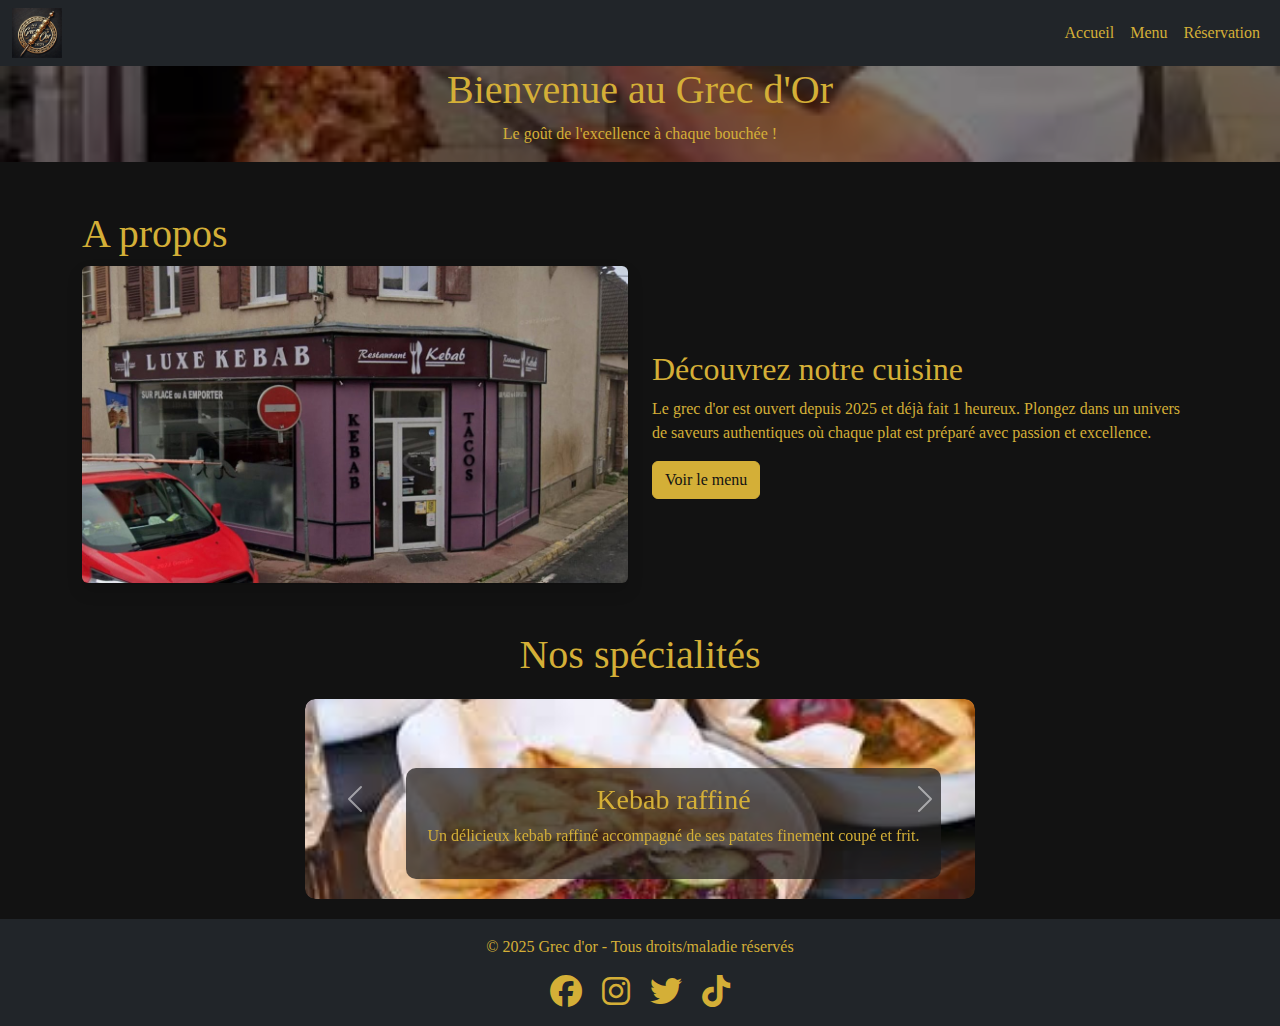
<file: TD/TD-02-SITE-GAMING-BOOTSTRAP/index.html>
<!doctype html>
<html lang="fr">
<head>
    <meta charset="UTF-8">
    <meta name="viewport"
          content="width=device-width, user-scalable=no, initial-scale=1.0, maximum-scale=1.0, minimum-scale=1.0">
    <meta http-equiv="X-UA-Compatible" content="ie=edge">
    <link rel="preconnect" href="https://fonts.googleapis.com">
    <link rel="preconnect" href="https://fonts.gstatic.com" crossorigin>
    <link href="https://fonts.googleapis.com/css2?family=Playfair+Display:ital,wght@0,400..900;1,400..900&display=swap" rel="stylesheet">
    <link rel="stylesheet" href="https://cdnjs.cloudflare.com/ajax/libs/font-awesome/6.4.2/css/all.min.css">
    <link href="https://cdn.jsdelivr.net/npm/bootstrap@5.3.3/dist/css/bootstrap.min.css" rel="stylesheet" integrity="sha384-QWTKZyjpPEjISv5WaRU9OFeRpok6YctnYmDr5pNlyT2bRjXh0JMhjY6hW+ALEwIH" crossorigin="anonymous">
    <link rel="stylesheet" href="assets/css/style.css">
    <title>Accueil - Grec d'Or</title>
</head>
<body>

<!-- Contenu principal du site -->
<main>
    <!-- Bannière -->
    <section class="banner d-flex align-items-center justify-content-center text-white text-center">
        <div>
            <h1 class="playfair-display-global">Bienvenue au Grec d'Or</h1>
            <p class="playfair-display-global">Le goût de l'excellence à chaque bouchée !</p>
        </div>
    </section>
    <!-- Presentation principale-->
    <section class="container my-5">
        <h1>A propos</h1>
        <div class="row align-items-center">
            <!-- Image -->
            <div class="col-lg-6 mb-4 mb-lg-0">
                <img src="assets/img/luxe_kebab.jpg" class="img-fluid rounded shadow" alt="Image restaurant">
            </div>
            <!-- Texte -->
            <div class="col-lg-6">
                <h2 class="playfair-display-global">Découvrez notre cuisine</h2>
                <p class="playfair-display-global">Le grec d'or est ouvert depuis 2025 et déjà fait 1 heureux. Plongez dans un univers de saveurs authentiques où chaque plat est préparé avec passion et excellence.</p>
                <a href="menu.html" class="btn btn-primary">Voir le menu</a>
            </div>
        </div>
    </section>
    <section class="container mt-5">
        <h1 class="text-center">Nos spécialités</h1>
        <div class="carousel-container">
            <div id="carouselPlats" class="carousel slide" data-bs-ride="carousel">
                <div class="carousel-inner text-center">
                    <!-- Plat 1 -->
                    <div class="carousel-item active">
                        <img src="assets/img/kebab_cher.jpg" class="d-block mx-auto img-carousel" alt="Plat 1">
                        <div class="carousel-caption d-block">
                            <h3 class="playfair-display-global">Kebab raffiné</h3>
                            <p class="playfair-display-global">Un délicieux kebab raffiné accompagné de ses patates finement coupé et frit.</p>
                        </div>
                    </div>
                    <!-- Plat 2 -->
                    <div class="carousel-item">
                        <img src="assets/img/kebab_ita.jpg" class="d-block mx-auto img-carousel" alt="Plat 2">
                        <div class="carousel-caption d-block">
                            <h3 class="playfair-display-global">Kebab italien</h3>
                            <p class="playfair-display-global">Un kebab savoureux qui rend hommage au italien.</p>
                        </div>
                    </div>
                    <!-- Plat 3 -->
                    <div class="carousel-item">
                        <img src="assets/img/coca.jpg" class="d-block mx-auto img-carousel" alt="Plat 3">
                        <div class="carousel-caption d-block">
                            <h3 class="playfair-display-global">Un coca</h3>
                            <p class="playfair-display-global">Une boisson exotique et "naturel" qui vous fera du bien</p>
                        </div>
                    </div>
                </div>
    
                <!-- Boutons de navigation -->
                <button class="carousel-control-prev" type="button" data-bs-target="#carouselPlats" data-bs-slide="prev">
                    <span class="carousel-control-prev-icon" aria-hidden="true"></span>
                    <span class="visually-hidden">Précédent</span>
                </button>
                <button class="carousel-control-next" type="button" data-bs-target="#carouselPlats" data-bs-slide="next">
                    <span class="carousel-control-next-icon" aria-hidden="true"></span>
                    <span class="visually-hidden">Suivant</span>
                </button>
            </div>
        </div>
    </section>
</main>


<script src="include.js"></script>
<script src="https://cdn.jsdelivr.net/npm/bootstrap@5.3.3/dist/js/bootstrap.bundle.min.js" integrity="sha384-YvpcrYf0tY3lHB60NNkmXc5s9fDVZLESaAA55NDzOxhy9GkcIdslK1eN7N6jIeHz" crossorigin="anonymous"></script>
</body>
</html>
</file>
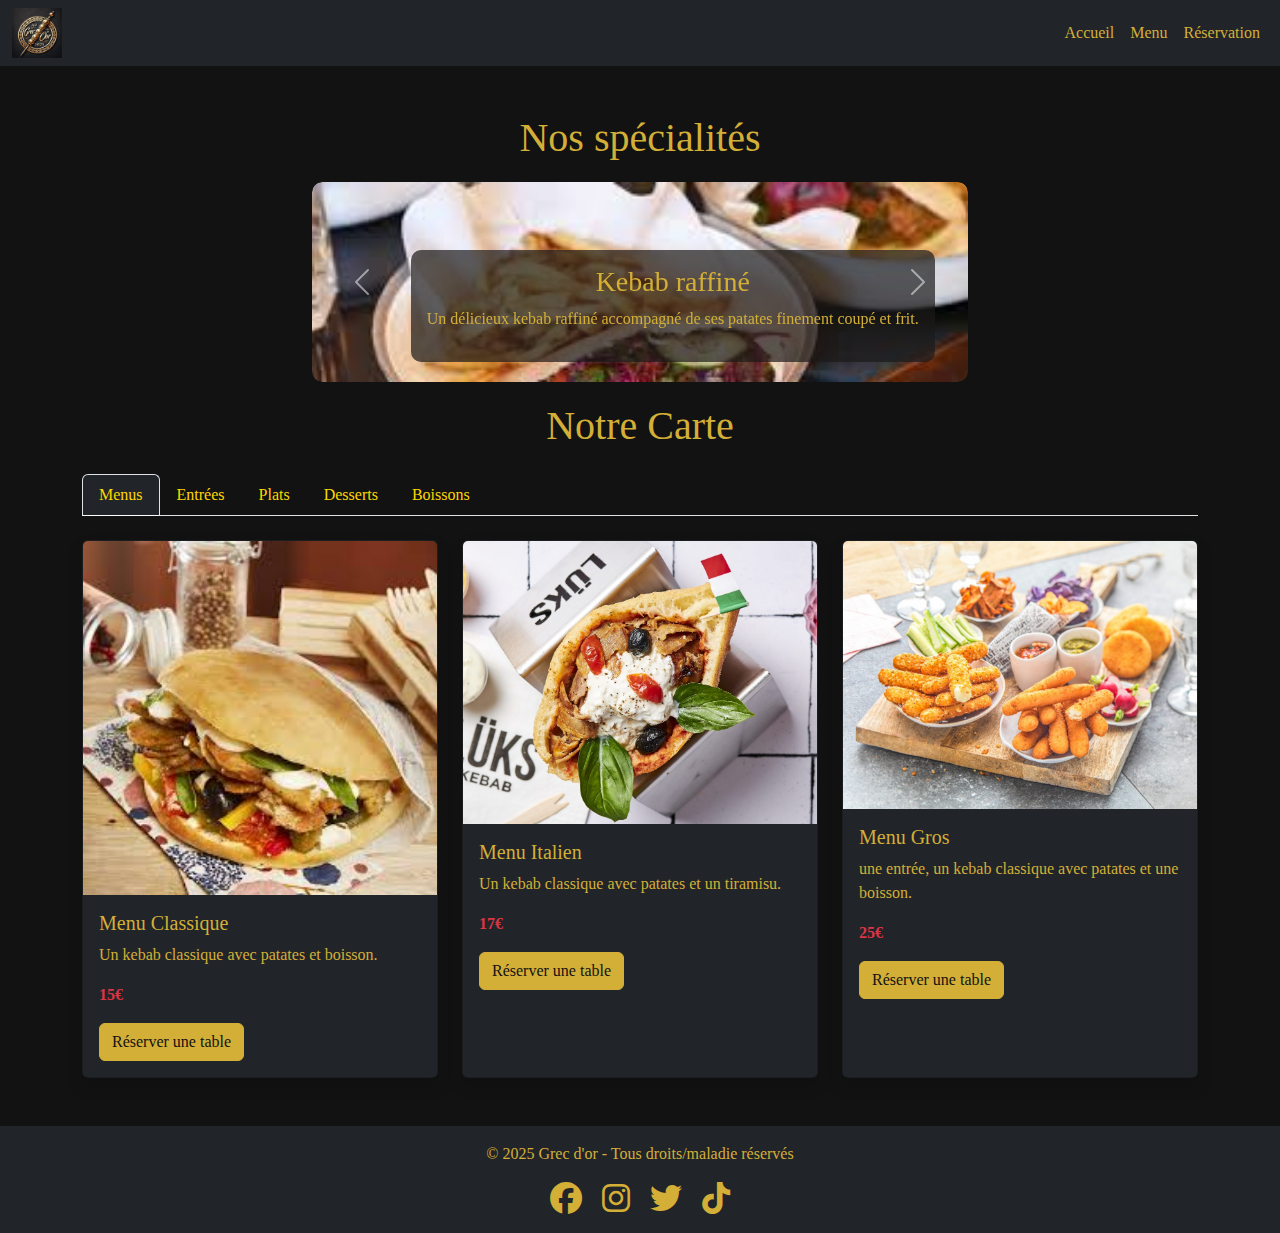
<file: TD/TD-02-SITE-GAMING-BOOTSTRAP/menu.html>
<!DOCTYPE html>
<html lang="fr">
<head>
    <meta charset="UTF-8">
    <meta name="viewport" content="width=device-width, user-scalable=no, initial-scale=1.0, maximum-scale=1.0, minimum-scale=1.0">
    <meta http-equiv="X-UA-Compatible" content="ie=edge">
    <link rel="preconnect" href="https://fonts.googleapis.com">
    <link rel="preconnect" href="https://fonts.gstatic.com" crossorigin>
    <link href="https://fonts.googleapis.com/css2?family=Playfair+Display:ital,wght@0,400..900;1,400..900&display=swap" rel="stylesheet">
    <link rel="stylesheet" href="https://cdnjs.cloudflare.com/ajax/libs/font-awesome/6.4.2/css/all.min.css">
    <link href="https://cdn.jsdelivr.net/npm/bootstrap@5.3.3/dist/css/bootstrap.min.css" rel="stylesheet" integrity="sha384-QWTKZyjpPEjISv5WaRU9OFeRpok6YctnYmDr5pNlyT2bRjXh0JMhjY6hW+ALEwIH" crossorigin="anonymous">
    <link rel="stylesheet" href="assets/css/style.css">
    <title>Menu - Grec d'Or</title>
</head>
<body>

<main class="container my-5">
    <section class="container mt-5">
        <h1 class="text-center">Nos spécialités</h1>
        <div class="carousel-container">
            <div id="carouselPlats" class="carousel slide" data-bs-ride="carousel">
                <div class="carousel-inner text-center">
                    <!-- Plat 1 -->
                    <div class="carousel-item active">
                        <img src="assets/img/kebab_cher.jpg" class="d-block mx-auto img-carousel" alt="Plat 1">
                        <div class="carousel-caption d-block">
                            <h3 class="playfair-display-global">Kebab raffiné</h3>
                            <p class="playfair-display-global">Un délicieux kebab raffiné accompagné de ses patates finement coupé et frit.</p>
                        </div>
                    </div>
                    <!-- Plat 2 -->
                    <div class="carousel-item">
                        <img src="assets/img/kebab_ita.jpg" class="d-block mx-auto img-carousel" alt="Plat 2">
                        <div class="carousel-caption d-block">
                            <h3 class="playfair-display-global">Kebab italien</h3>
                            <p class="playfair-display-global">Un kebab savoureux qui rend hommage au italien.</p>
                        </div>
                    </div>
                    <!-- Plat 3 -->
                    <div class="carousel-item">
                        <img src="assets/img/coca.jpg" class="d-block mx-auto img-carousel" alt="Plat 3">
                        <div class="carousel-caption d-block">
                            <h3 class="playfair-display-global">Un coca</h3>
                            <p class="playfair-display-global">Une boisson exotique et "naturel" qui vous fera du bien</p>
                        </div>
                    </div>
                </div>
    
                <!-- Boutons de navigation -->
                <button class="carousel-control-prev" type="button" data-bs-target="#carouselPlats" data-bs-slide="prev">
                    <span class="carousel-control-prev-icon" aria-hidden="true"></span>
                    <span class="visually-hidden">Précédent</span>
                </button>
                <button class="carousel-control-next" type="button" data-bs-target="#carouselPlats" data-bs-slide="next">
                    <span class="carousel-control-next-icon" aria-hidden="true"></span>
                    <span class="visually-hidden">Suivant</span>
                </button>
            </div>
        </div>
    </section>
    <h1 class="text-center mb-4">Notre Carte</h1>

    <!-- Onglets de navigation -->
    <ul class="nav nav-tabs mb-4" id="menuTabs">
        <li class="nav-item">
            <a class="nav-link active" data-bs-toggle="tab" href="#menus">Menus</a>
        </li>
        <li class="nav-item">
            <a class="nav-link" data-bs-toggle="tab" href="#entrees">Entrées</a>
        </li>
        <li class="nav-item">
            <a class="nav-link" data-bs-toggle="tab" href="#plats">Plats</a>
        </li>
        <li class="nav-item">
            <a class="nav-link" data-bs-toggle="tab" href="#desserts">Desserts</a>
        </li>
        <li class="nav-item">
            <a class="nav-link" data-bs-toggle="tab" href="#boissons">Boissons</a>
        </li>
    </ul>

    <!-- Contenu des catégories -->
    <div class="tab-content">
        <!-- Menus -->
        <div id="menus" class="tab-pane fade show active">
            <div class="row row-cols-1 row-cols-md-3 g-4">
                <div class="col">
                    <div class="card h-100 shadow">
                        <img src="assets/img/classique.jpg" class="card-img-top" alt="Menu Classique">
                        <div class="card-body">
                            <h5 class="card-title">Menu Classique</h5>
                            <p class="card-text">Un kebab classique avec patates et boisson.</p>
                            <p class="fw-bold text-danger">15€</p>
                            <a href="reservation.html" class="btn btn-primary">Réserver une table</a>
                        </div>
                    </div>
                </div>

                <div class="col">
                    <div class="card h-100 shadow">
                        <img src="assets/img/kebab_ita.jpg" class="card-img-top" alt="Menu italien">
                        <div class="card-body">
                            <h5 class="card-title">Menu Italien</h5>
                            <p class="card-text">Un kebab classique avec patates et un tiramisu.</p>
                            <p class="fw-bold text-danger">17€</p>
                            <a href="reservation.html" class="btn btn-primary">Réserver une table</a>
                        </div>
                    </div>
                </div>

                <div class="col">
                    <div class="card h-100 shadow">
                        <img src="assets/img/finger.jpg" class="card-img-top" alt="Menu Gros">
                        <div class="card-body">
                            <h5 class="card-title">Menu Gros</h5>
                            <p class="card-text">une entrée, un kebab classique avec patates et une boisson.</p>
                            <p class="fw-bold text-danger">25€</p>
                            <a href="reservation.html" class="btn btn-primary">Réserver une table</a>
                        </div>
                    </div>
                </div>

            </div>
        </div>

        <!-- Entrées -->
        <div id="entrees" class="tab-pane fade">
            <div class="row row-cols-1 row-cols-md-3 g-4">
                <!-- Première entrée -->
                <div class="col">
                    <div class="card h-100 shadow">
                        <img src="assets/img/salade.jpg" class="card-img-top" alt="Salade Grecque">
                        <div class="card-body">
                            <h5 class="card-title">Salade Grecque</h5>
                            <p class="card-text">Une entrée fraîche et savoureuse.</p>
                            <p class="fw-bold text-danger">5€</p>
                            <a href="reservation.html" class="btn btn-primary">Réserver une table</a>
                        </div>
                    </div>
                </div>
        
                <!-- Deuxième entrée -->
                <div class="col">
                    <div class="card h-100 shadow">
                        <img src="assets/img/salade_cesar.jpg" class="card-img-top" alt="Salade César">
                        <div class="card-body">
                            <h5 class="card-title">Salade César</h5>
                            <p class="card-text">Une entrée fraîche et savoureuse.</p>
                            <p class="fw-bold text-danger">5€</p>
                            <a href="reservation.html" class="btn btn-primary">Réserver une table</a>
                        </div>
                    </div>
                </div>

                <!-- Troisième entrée -->
                <div class="col">
                    <div class="card h-100 shadow">
                        <img src="assets/img/finger.jpg" class="card-img-top" alt="Finger food">
                        <div class="card-body">
                            <h5 class="card-title">Plateau de finger foood</h5>
                            <p class="card-text">Une entrée grasse et énorme.</p>
                            <p class="fw-bold text-danger">8€</p>
                            <a href="reservation.html" class="btn btn-primary">Réserver une table</a>
                        </div>
                    </div>
                </div>
            </div>
        </div>

        <!-- Plats -->
        <div id="plats" class="tab-pane fade">
            <div class="row row-cols-1 row-cols-md-3 g-4">
                <div class="col">
                    <div class="card h-100 shadow">
                        <img src="assets/img/kebab_cher.jpg" class="card-img-top" alt="Kebab raffiné">
                        <div class="card-body">
                            <h5 class="card-title">Kebab raffiné</h5>
                            <p class="card-text">Un délicieux kebab raffiné accompagné de patates.</p>
                            <p class="fw-bold text-danger">12€</p>
                            <a href="reservation.html" class="btn btn-primary">Réserver une table</a>
                        </div>
                    </div>
                </div>

                <div class="col">
                    <div class="card h-100 shadow">
                        <img src="assets/img/classique.jpg" class="card-img-top" alt="Kebab classique">
                        <div class="card-body">
                            <h5 class="card-title">Kebab classique</h5>
                            <p class="card-text">Un délicieux kebab classique accompagné de fritas.</p>
                            <p class="fw-bold text-danger">12€</p>
                            <a href="reservation.html" class="btn btn-primary">Réserver une table</a>
                        </div>
                    </div>
                </div>

                <div class="col">
                    <div class="card h-100 shadow">
                        <img src="assets/img/kebab_ita.jpg" class="card-img-top" alt="Kebab italien">
                        <div class="card-body">
                            <h5 class="card-title">Kebab italien</h5>
                            <p class="card-text">Un délicieux kebab italien accompagné de frite.</p>
                            <p class="fw-bold text-danger">12€</p>
                            <a href="reservation.html" class="btn btn-primary">Réserver une table</a>
                        </div>
                    </div>
                </div>
            </div>
        </div>

        <!-- Desserts -->
        <div id="desserts" class="tab-pane fade">
            <div class="row row-cols-1 row-cols-md-3 g-4">
                <div class="col">
                    <div class="card h-100 shadow">
                        <img src="assets/img/tiramisu.jpg" class="card-img-top" alt="Tiramisu maison">
                        <div class="card-body">
                            <h5 class="card-title">Tiramisu maison</h5>
                            <p class="card-text">Un dessert italien savoureux.</p>
                            <p class="fw-bold text-danger">6€</p>
                            <a href="reservation.html" class="btn btn-primary">Réserver une table</a>
                        </div>
                    </div>
                </div>

                <div class="col">
                    <div class="card h-100 shadow">
                        <img src="assets/img/pomme.jpg" class="card-img-top" alt="Tarte au pommes">
                        <div class="card-body">
                            <h5 class="card-title">Tarte au pommes</h5>
                            <p class="card-text">Une délicieuse part de tarte au pommes maison</p>
                            <p class="fw-bold text-danger">6€</p>
                            <a href="reservation.html" class="btn btn-primary">Réserver une table</a>
                        </div>
                    </div>
                </div>

                <div class="col">
                    <div class="card h-100 shadow">
                        <img src="assets/img/db.jpg" class="card-img-top" alt="Dame blanche">
                        <div class="card-body">
                            <h5 class="card-title">Dame blanche</h5>
                            <p class="card-text">Une délicieuse coupe glacée composée de deux boules vanille, une boule chocolat, sauce chocolat et de chantilly</p>
                            <p class="fw-bold text-danger">6€</p>
                            <a href="reservation.html" class="btn btn-primary">Réserver une table</a>
                        </div>
                    </div>
                </div>
            </div>
        </div>

        <!-- Boissons -->
        <div id="boissons" class="tab-pane fade">
            <div class="row row-cols-1 row-cols-md-3 g-4">
                <div class="col">
                    <div class="card h-100 shadow">
                        <img src="assets/img/coca.jpg" class="card-img-top" alt="Coca-Cola">
                        <div class="card-body">
                            <h5 class="card-title">Coca-Cola</h5>
                            <p class="card-text">Une boisson rafraîchissante.</p>
                            <p class="fw-bold text-danger">2€</p>
                            <a href="reservation.html" class="btn btn-primary">Réserver une table</a>
                        </div>
                    </div>
                </div>

                <div class="col">
                    <div class="card h-100 shadow">
                        <img src="assets/img/champ.jpg" class="card-img-top" alt="Champagne">
                        <div class="card-body">
                            <h5 class="card-title">Champagne</h5>
                            <p class="card-text">Une boisson de luxe</p>
                            <p class="fw-bold text-danger">5€</p>
                            <a href="reservation.html" class="btn btn-primary">Réserver une table</a>
                        </div>
                    </div>
                </div>

                <div class="col">
                    <div class="card h-100 shadow">
                        <img src="assets/img/eau.jpg" class="card-img-top" alt="eau">
                        <div class="card-body">
                            <h5 class="card-title">Bouteille d'eau</h5>
                            <p class="card-text">Une boisson de luxe</p>
                            <p class="fw-bold text-danger">100€</p>
                            <a href="reservation.html" class="btn btn-primary">Réserver une table</a>
                        </div>
                    </div>
                </div>
            </div>
        </div>
    </div>
</main>

<script src="include.js"></script>
<script src="https://cdn.jsdelivr.net/npm/bootstrap@5.3.3/dist/js/bootstrap.bundle.min.js"></script>

</body>
</html>
</file>
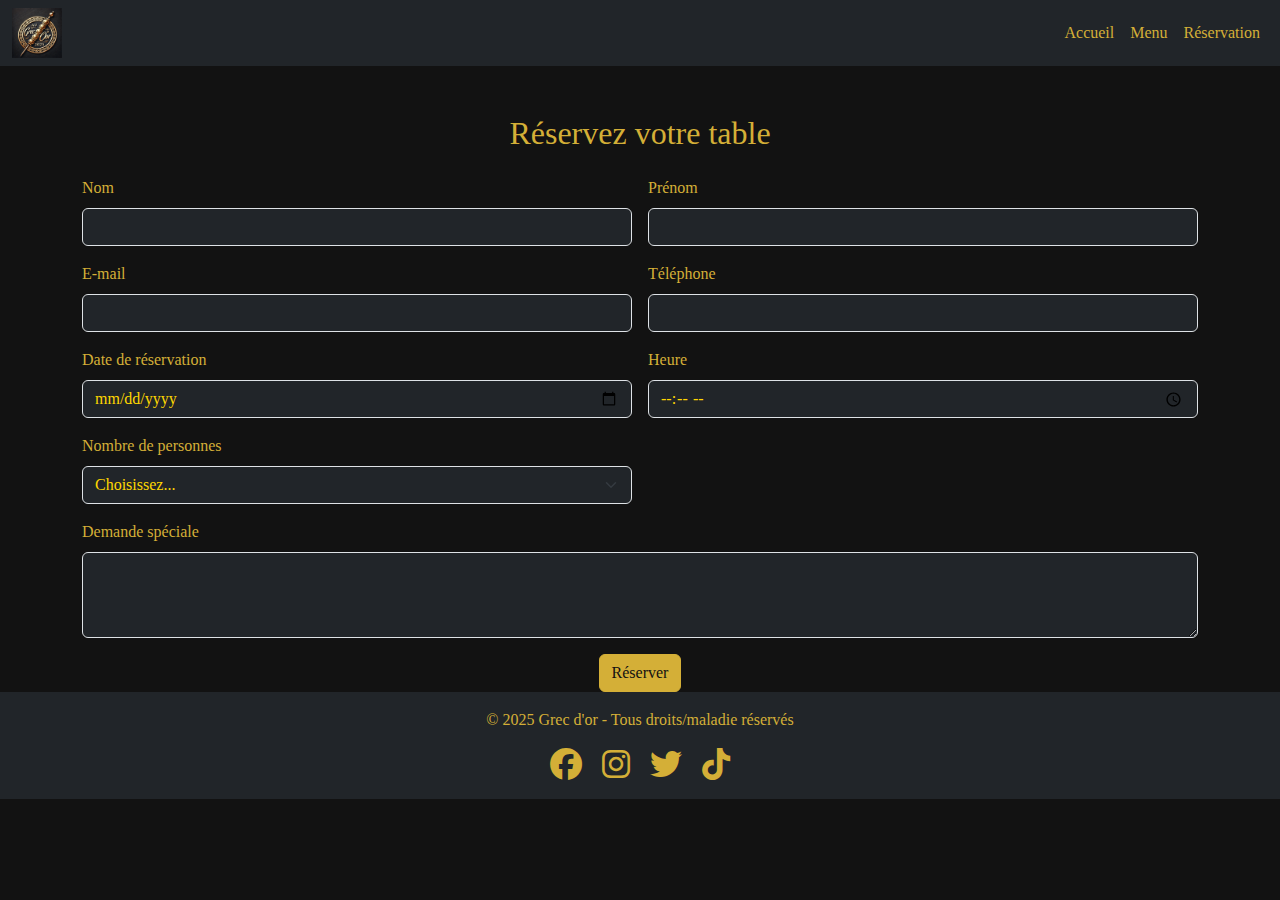
<file: TD/TD-02-SITE-GAMING-BOOTSTRAP/reservation.html>
<!doctype html>
<html lang="fr">
<head>
  <meta charset="UTF-8">
  <meta name="viewport" content="width=device-width, user-scalable=no, initial-scale=1.0, maximum-scale=1.0, minimum-scale=1.0">
  <meta http-equiv="X-UA-Compatible" content="ie=edge">
  <link rel="preconnect" href="https://fonts.googleapis.com">
  <link rel="preconnect" href="https://fonts.gstatic.com" crossorigin>
  <link href="https://fonts.googleapis.com/css2?family=Playfair+Display:ital,wght@0,400..900;1,400..900&display=swap" rel="stylesheet">
  <link rel="stylesheet" href="https://cdnjs.cloudflare.com/ajax/libs/font-awesome/6.4.2/css/all.min.css">
  <link href="https://cdn.jsdelivr.net/npm/bootstrap@5.3.3/dist/css/bootstrap.min.css" rel="stylesheet" integrity="sha384-QWTKZyjpPEjISv5WaRU9OFeRpok6YctnYmDr5pNlyT2bRjXh0JMhjY6hW+ALEwIH" crossorigin="anonymous">
  <link rel="stylesheet" href="assets/css/style.css">
    <title>Réservation - Grec d'Or</title>
</head>
<body>
    <main class="container mt-5">
        <h2 class="text-center mb-4">Réservez votre table</h2>

        <!-- Message de validation caché par défaut -->
        <div id="successMessage" class="alert alert-success text-center" style="display: none;">
            🎉 Votre réservation a bien été envoyée ! Nous vous contacterons pour confirmation.
        </div>

        <form id="reservationForm" class="row g-3">
            <div class="col-md-6">
              <label for="nom" class="form-label">Nom</label>
              <input type="text" class="form-control" id="nom" placeholder="Votre nom" required>
            </div>
            <div class="col-md-6">
              <label for="prenom" class="form-label">Prénom</label>
              <input type="text" class="form-control" id="prenom" placeholder="Votre prénom" required>
            </div>

            <div class="col-md-6">
              <label for="email" class="form-label">E-mail</label>
              <input type="email" class="form-control" id="email" placeholder="exemple@email.com" required>
            </div>
            <div class="col-md-6">
              <label for="telephone" class="form-label">Téléphone</label>
              <input type="tel" class="form-control" id="telephone" placeholder="06 12 34 56 78" required>
            </div>

            <div class="col-md-6">
              <label for="date" class="form-label">Date de réservation</label>
              <input type="date" class="form-control" id="date" required>
            </div>
            <div class="col-md-6">
              <label for="heure" class="form-label">Heure</label>
              <input type="time" class="form-control" id="heure" required>
            </div>

            <div class="col-md-6">
              <label for="personnes" class="form-label">Nombre de personnes</label>
              <select class="form-select" id="personnes" required style="background-color: #212529;">
                <option value="" disabled selected>Choisissez...</option>
                <option value="1">1 personne</option>
                <option value="2">2 personnes</option>
                <option value="3">3 personnes</option>
                <option value="4">4 personnes</option>
                <option value="5">5 personnes</option>
                <option value="6+">6 et plus</option>
              </select>
            </div>

            <div class="col-md-12">
              <label for="message" class="form-label">Demande spéciale</label>
              <textarea class="form-control" id="message" rows="3" placeholder="Exemple : demande d'une table en terrasse"></textarea>
            </div>

            <div class="col-12 text-center">
              <button class="btn btn-primary" type="submit">Réserver</button>
            </div>
        </form>
    </main>

    <script>
        document.getElementById("reservationForm").addEventListener("submit", function(event) {
            event.preventDefault(); // Empêcher l'envoi du formulaire pour test

            // Afficher le message de validation
            document.getElementById("successMessage").style.display = "block";

            // Réinitialiser le formulaire après soumission
            this.reset();

            // Masquer le message après 5 secondes
            setTimeout(() => {
                document.getElementById("successMessage").style.display = "none";
            }, 5000);
        });
    </script>
    <script src="include.js"></script>
    <script src="https://cdn.jsdelivr.net/npm/bootstrap@5.3.3/dist/js/bootstrap.bundle.min.js"></script>
</body>
</html>
</file>
<file: TD/TD-02-SITE-GAMING-BOOTSTRAP/assets/css/style.css>
.playfair-display-gobal {
  font-family: "Playfair Display", serif;
  font-optical-sizing: auto;
  font-weight: 400;
  font-style: normal;
}

  

html, body {
    background-color: #121212 !important;
    color: #D4AF37 !important;
    margin: 0;
    font-family: 'playfair-display-gobal' !important;
    padding: 0;
}


p, a, li, span {
    color: #D4AF37;
    font-family: 'playfair-display-gobal' !important;
}

h1, h2, h3, h5 {
    color: #D4AF37 !important;
    font-family: 'playfair-display-gobal' !important;
}

a {
    color: #D4AF37;
    text-decoration: none; 
}

a:hover {
    color: #FFD700; 
}

.logo-container {
    display: flex;
    align-items: right;
    height: 50px; 
}

.logo {
    width: auto;
    height: 100%;
    max-height: 50px;
}
.carousel-container {
    width: 60%; 
    max-width: 800px; 
    margin: 20px auto; 
    border-radius: 10px; 
    overflow: hidden; 
}

.carousel-item img {
    width: 100%; 
    height: 200px; 
    object-fit: cover; 
    border-radius: 10px;
}

.img-carousel {
    width: 300px; 
    height: 200px;
    object-fit: cover;
    border-radius: 10px;
    box-shadow: 0px 4px 6px rgba(0, 0, 0, 0.2);
}

.carousel-caption {
    background: rgba(27, 26, 26, 0.7); 
    color: white;
    padding: 15px;
    border-radius: 10px;
    width: 80%;
    margin: auto;
}

.carousel-caption h3 {
    color: #D4AF37; 
}

.carousel-caption p {
    color: #D4AF37; 
}

.fixed-size {
    width: 150px; 
    height: 150px; 
    object-fit: cover; 
    border-radius: 10px; 
}

.banner {
    position: relative;
    z-index: 10;
    background-image: url('../img/ahmed.jpg'); 
    background-size: cover; 
    background-position: center; 
}
.banner::before {
    content: "";
    position: absolute;
    top: 0;
    left: 0;
    width: 100%;
    height: 100%;
    background: rgba(0, 0, 0, 0.5); 
}

.banner div {
    position: relative;
    z-index: 1;
}

my-5 {
    padding: 40px 0;
}

.img-fluid {
    max-height: 400px;
    object-fit: cover;
}

.btn-primary {
    background-color: #D4AF37 !important;
    border-color: #D4AF37 !important;
    color: #121212 !important;
}

.btn-primary:hover {
    background-color: #FFD700 !important;
    border-color: #FFD700 !important;
    color: #121212 !important;
}


.navbar .nav-link {
    color: #D4AF37 !important;
}

.navbar .nav-link:hover {
    color: #FFD700 !important;
}

.bg-light {
    background-color: #121212 !important;
}

.text-dark {
    color: #D4AF37 !important;
}

.nav .nav-link {
    color: #FFD700 !important;
}

.nav-tabs .nav-link.active {
    background-color: #212529 !important;
}

.card {
    background-color: #212529 !important;
}

.form-control {
    background-color: #212529 !important;
}


input, textarea, select {
    color: #FFD700 !important;
}

footer .social-icons i {
    color: #D4AF37; 
  }
</file>
